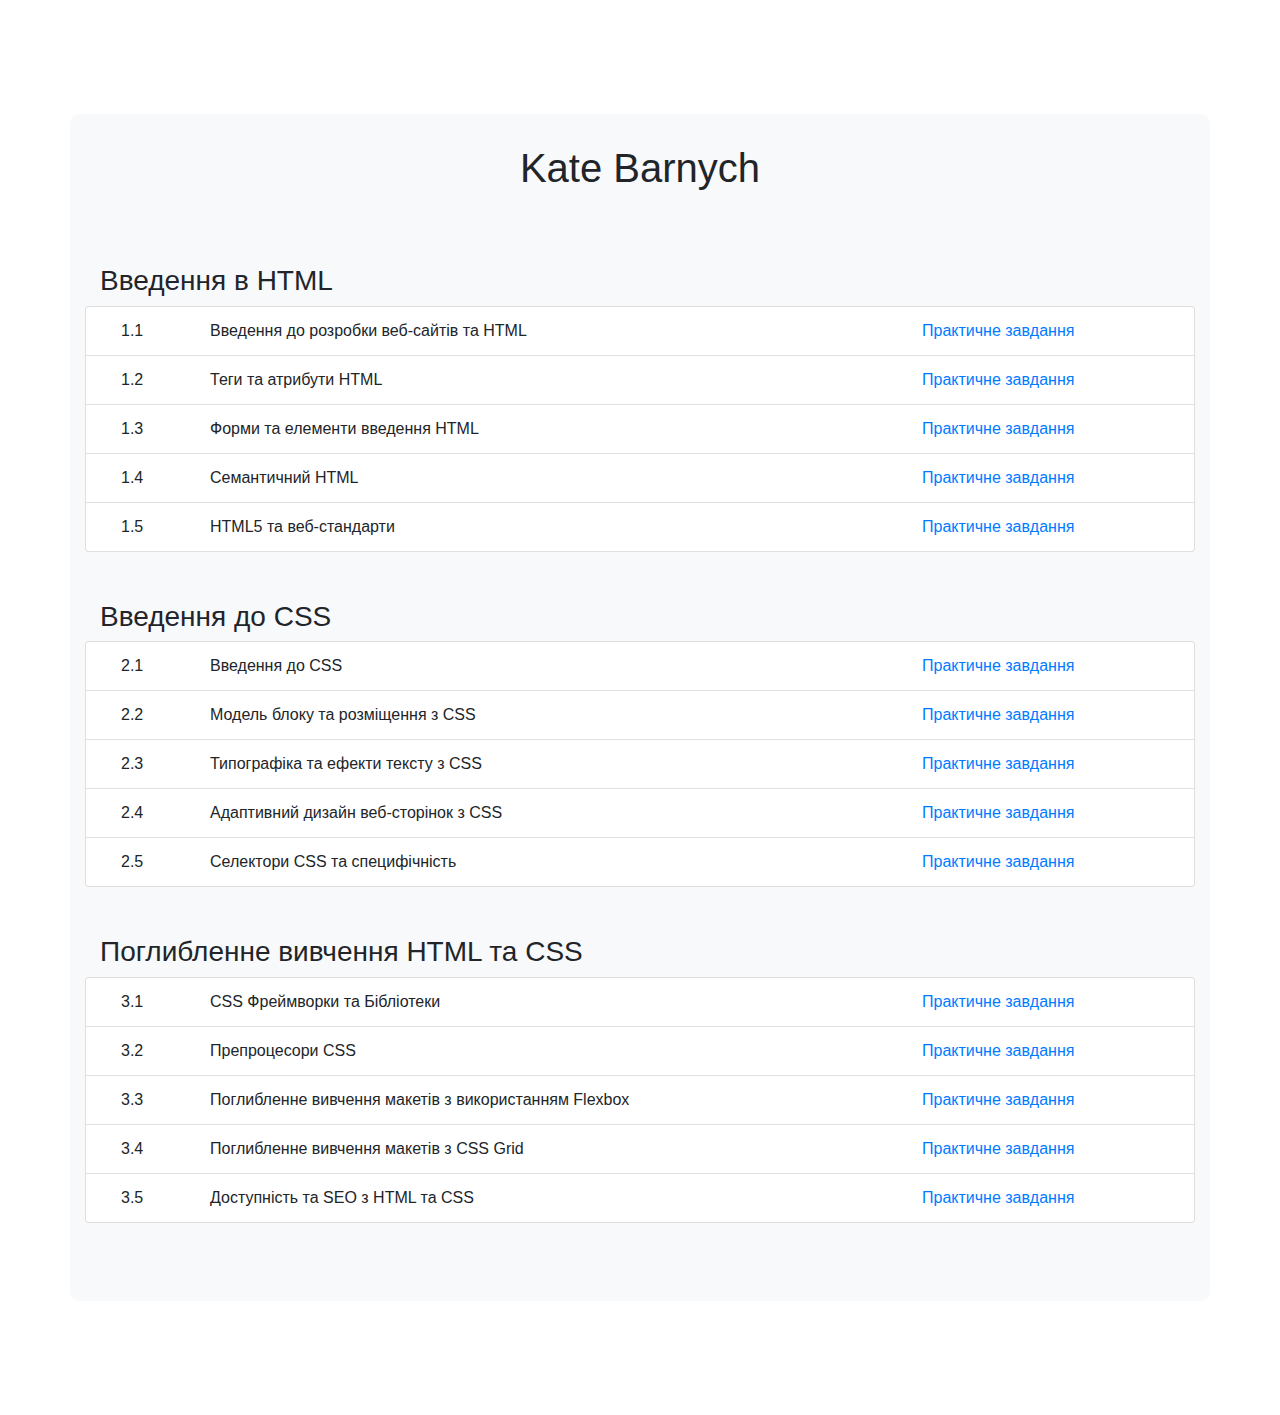
<file: index.html>
<!doctype html>
<html lang="en">
<head>
  <!-- Required meta tags -->
  <meta charset="utf-8">
  <meta name="viewport" content="width=device-width, initial-scale=1">
​
  <!-- Bootstrap CSS -->
  <link href="https://stackpath.bootstrapcdn.com/bootstrap/4.5.2/css/bootstrap.min.css" rel="stylesheet">
​
  <!-- Optional custom CSS -->
  <style>
    body {
      background-image: url("https://e0.pxfuel.com/wallpapers/994/922/desktop-wallpaper-vertical-anime-pemandangan-anime.jpg");
      background-repeat: no-repeat;
  	  background-size: cover;
    }
    .container {
      margin-top: 10vh;
      margin-bottom: 10vh;
      background-color: #f8f9fa;
      padding: 30px;
      border-radius: 10px;
    }
  </style>
​
  <title>Course Structure</title>
</head>
<body>
  <div class="container">
    <h1 class="mb-5 text-center">Kate Barnych</h1>
​
    <h3>Введення в HTML</h3>
    <div class="list-group mb-4">
      <div class="list-group-item row d-flex">
        <div class="col-sm-2 col-md-1">1.1</div>
        <div class="col-sm-6 col-md-8">Введення до розробки веб-сайтів та HTML</div>
        <div class="col-sm-4 col-md-3"><a href="https://barnich-kate.github.io/web-practice-course/1_1/index.html">Практичне завдання</a></div>
      </div>
      <div class="list-group-item row d-flex">
        <div class="col-sm-2 col-md-1">1.2</div>
        <div class="col-sm-6 col-md-8">Теги та атрибути HTML</div>
        <div class="col-sm-4 col-md-3"><a href="https://barnich-kate.github.io/web-practice-course/1_2/example.html">Практичне завдання</a></div>
      </div>
      <div class="list-group-item row d-flex">
        <div class="col-sm-2 col-md-1">1.3</div>
        <div class="col-sm-6 col-md-8">Форми та елементи введення HTML</div>
        <div class="col-sm-4 col-md-3"><a href="https://barnich-kate.github.io/web-practice-course/1_3/form_example.html">Практичне завдання</a></div>
      </div>
      <div class="list-group-item row d-flex">
        <div class="col-sm-2 col-md-1">1.4</div>
        <div class="col-sm-6 col-md-8">Семантичний HTML</div>
        <div class="col-sm-4 col-md-3"><a href="https://barnich-kate.github.io/web-practice-course/1_4/semantic_example.html">Практичне завдання</a></div>
      </div>
      <div class="list-group-item row d-flex">
        <div class="col-sm-2 col-md-1">1.5</div>
        <div class="col-sm-6 col-md-8">HTML5 та веб-стандарти</div>
        <div class="col-sm-4 col-md-3"><a href="https://barnich-kate.github.io/web-practice-course/1_5/html5_example.html">Практичне завдання</a></div>
      </div>
      <!-- Repeat for other items in this section -->
    </div>
​
    <h3>Введення до CSS</h3>
    <div class="list-group mb-4">
      <div class="list-group-item row d-flex">
        <div class="col-sm-2 col-md-1">2.1</div>
        <div class="col-sm-6 col-md-8">Введення до CSS</div>
        <div class="col-sm-4 col-md-3"><a href="https://barnich-kate.github.io/web-practice-course/2_1/index.html#section1">Практичне завдання</a></div>
      </div>
      <div class="list-group-item row d-flex">
        <div class="col-sm-2 col-md-1">2.2</div>
        <div class="col-sm-6 col-md-8">Модель блоку та розміщення з CSS</div>
        <div class="col-sm-4 col-md-3"><a href="https://barnich-kate.github.io/web-practice-course/2_2/layout.html">Практичне завдання</a></div>
      </div>
      <div class="list-group-item row d-flex">
        <div class="col-sm-2 col-md-1">2.3</div>
        <div class="col-sm-6 col-md-8">Типографіка та ефекти тексту з CSS</div>
        <div class="col-sm-4 col-md-3"><a href="https://barnich-kate.github.io/web-practice-course/2_3/typography.html">Практичне завдання</a></div>
      </div>
      <div class="list-group-item row d-flex">
        <div class="col-sm-2 col-md-1">2.4</div>
        <div class="col-sm-6 col-md-8">Адаптивний дизайн веб-сторінок з CSS</div>
        <div class="col-sm-4 col-md-3"><a href="https://barnich-kate.github.io/web-practice-course/2_4/index.html">Практичне завдання</a></div>
      </div>
      <div class="list-group-item row d-flex">
        <div class="col-sm-2 col-md-1">2.5</div>
        <div class="col-sm-6 col-md-8">Селектори CSS та специфічність</div>
        <div class="col-sm-4 col-md-3"><a href="#">Практичне завдання</a></div>
      </div>
      <!-- Repeat for other items in this section -->
    </div>
​
    <h3>Поглибленне вивчення HTML та CSS</h3>
    <div class="list-group mb-4">
      <div class="list-group-item row d-flex">
        <div class="col-sm-2 col-md-1">3.1</div>
        <div class="col-sm-6 col-md-8">CSS Фреймворки та Бібліотеки</div>
        <div class="col-sm-4 col-md-3"><a href="#">Практичне завдання</a></div>
      </div>
      <div class="list-group-item row d-flex">
        <div class="col-sm-2 col-md-1">3.2</div>
        <div class="col-sm-6 col-md-8">Препроцесори CSS</div>
        <div class="col-sm-4 col-md-3"><a href="#">Практичне завдання</a></div>
      </div>
      <div class="list-group-item row d-flex">
        <div class="col-sm-2 col-md-1">3.3</div>
        <div class="col-sm-6 col-md-8">Поглибленне вивчення макетів з використанням Flexbox</div>
        <div class="col-sm-4 col-md-3"><a href="#">Практичне завдання</a></div>
      </div>
      <div class="list-group-item row d-flex">
        <div class="col-sm-2 col-md-1">3.4</div>
        <div class="col-sm-6 col-md-8">Поглибленне вивчення макетів з CSS Grid</div>
        <div class="col-sm-4 col-md-3"><a href="#">Практичне завдання</a></div>
      </div>
      <div class="list-group-item row d-flex">
        <div class="col-sm-2 col-md-1">3.5</div>
        <div class="col-sm-6 col-md-8">Доступність та SEO з HTML та CSS</div>
        <div class="col-sm-4 col-md-3"><a href="#">Практичне завдання</a></div>
      </div>
      <!-- Repeat for other items in this section -->
    </div>
​
  </div>
​
  <!-- Optional JavaScript; jQuery first, then Popper.js, then Bootstrap JS -->
  <script src="https://code.jquery.com/jquery-3.5.1.slim.min.js"></script>
  <script src="https://cdn.jsdelivr.net/npm/bootstrap@4.5.2/dist/js/bootstrap.bundle.min.js"></script>
</body>
</html>
</file>
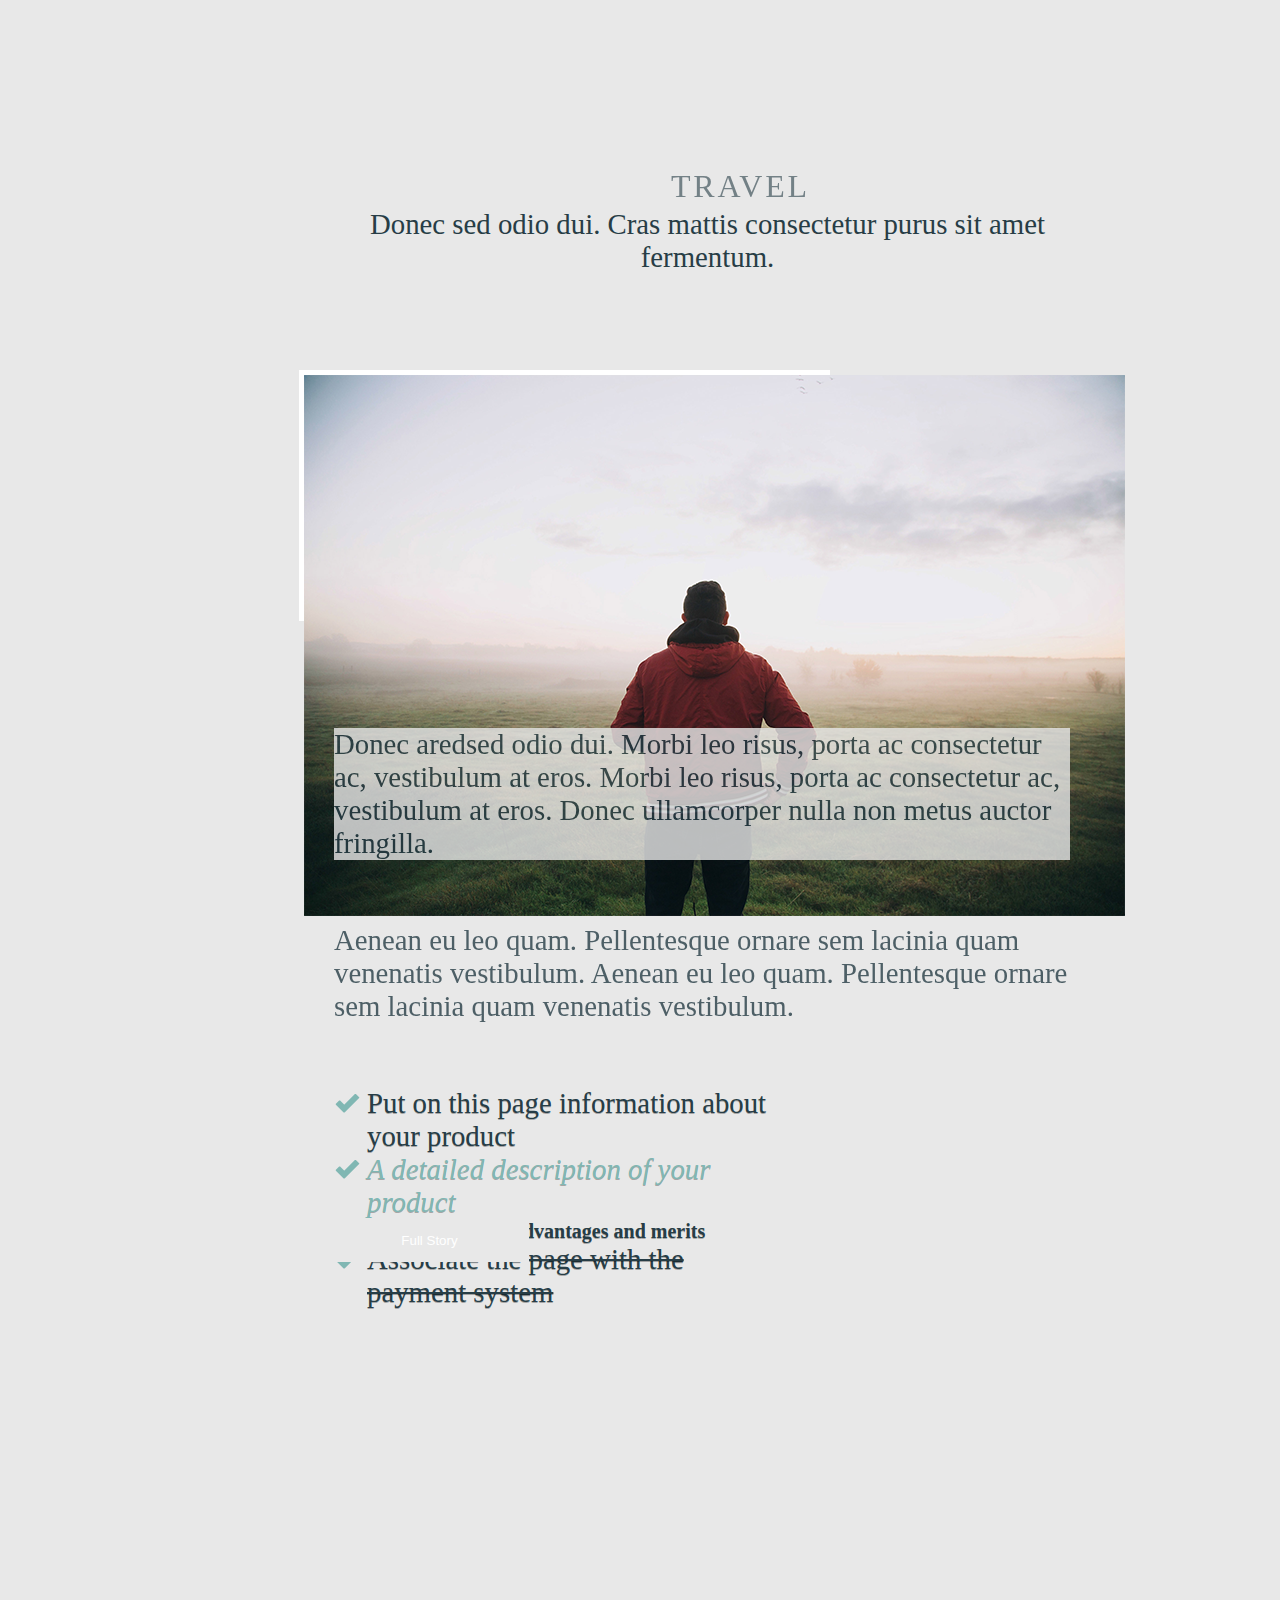
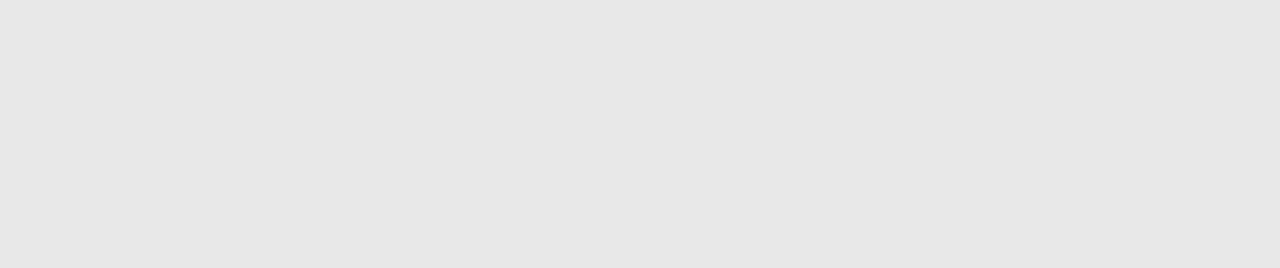
<file: 2_4/index.html>
<!DOCTYPE html>
<html lang="uk">
<head>
    <meta charset="UTF-8">
    <meta name="viewport" content="width=device-width, initial-scale=1.0">
    <title>Адаптивна веб-сторінка</title>
    <link rel="stylesheet" href="styles.css">
</head>
<body>
   <div class="container">
    <h1>Travel</h1>
    <h2>Donec sed odio dui. Cras mattis consectetur purus sit amet fermentum. </h2>
    <div class="picture">
        <div class="image"><img src="./images/light-man_copy.png" alt="man_and_landskape"></div>
    </div>
    <article>
        <p class="text1">Donec aredsed odio dui. Morbi leo risus, porta ac consectetur ac, vestibulum at eros. Morbi leo risus, porta ac consectetur ac, vestibulum at eros. Donec ullamcorper nulla non metus auctor fringilla. </p>
        <p class="text2">Aenean eu leo quam. Pellentesque ornare sem lacinia quam venenatis vestibulum. Aenean eu leo quam. Pellentesque ornare sem lacinia quam venenatis vestibulum.</p>
        <ul class="list">
            <li class="p1">Put on this page information about your product</li>
            <li class="p2">A detailed description of your product</li>
            <li class="p3">Tell us about the advantages and merits</li>
            <li class="p4">Associate the page with the payment system</li>
        </ul>
    </article>
    <button class="my_button" type="button">Full Story</button>
   </div>
</body>
</html>
</file>
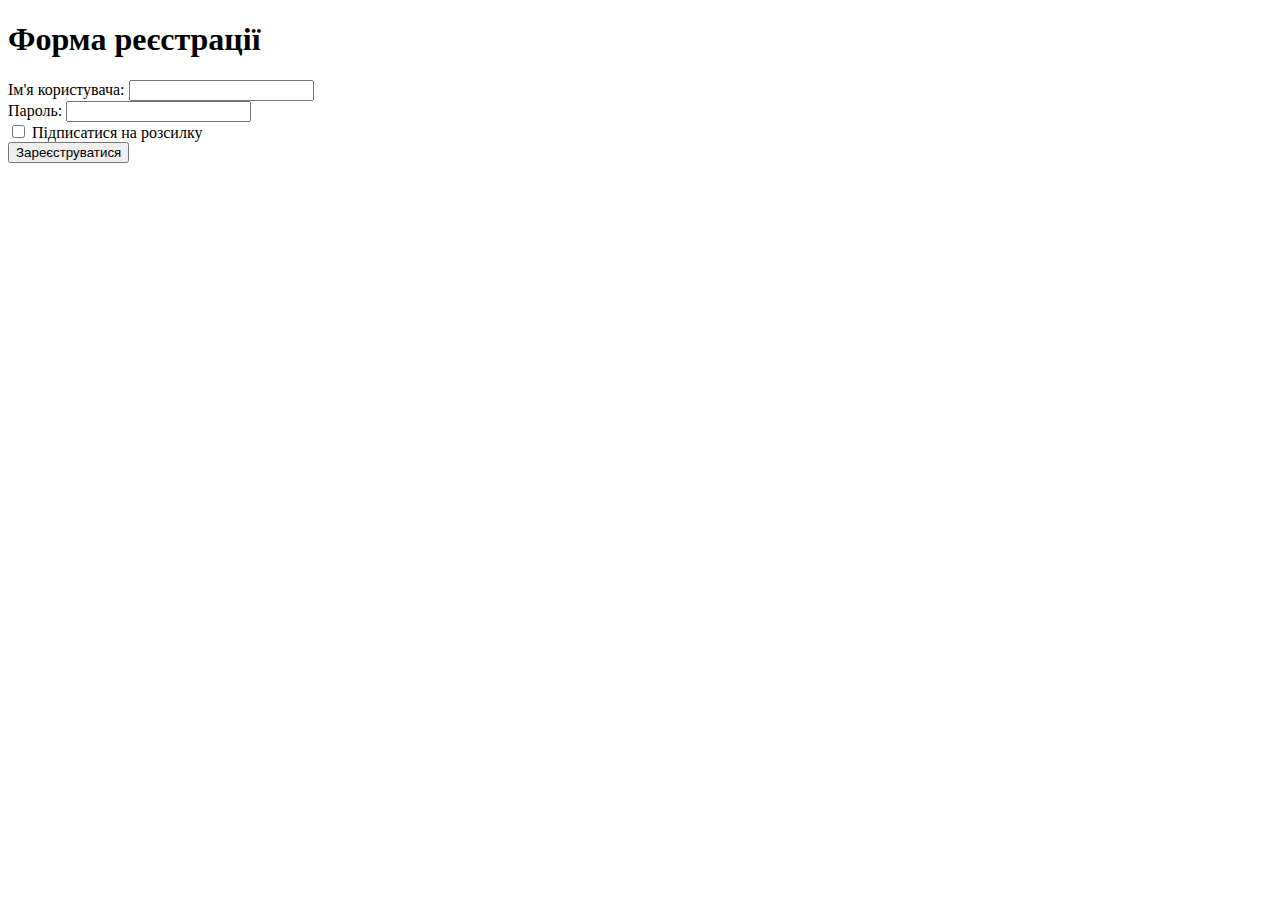
<file: 1_3/form_example.html>
<!DOCTYPE html>
<html lang="uk">
<head>
    <meta charset="UTF-8">
    <title>Приклад веб-сторінки з формою</title>
</head>
<body>
    <h1>Форма реєстрації</h1>
    <form action="registration.php" method="post">
        <label for="username">Ім'я користувача:</label>
        <input type="text" id="username" name="username" required>
        <br>
        
        <label for="password">Пароль:</label>
        <input type="password" id="password" name="password" required>
        <br>
        
        <label for="newsletter">
            <input type="checkbox" id="newsletter" name="newsletter">
            Підписатися на розсилку
        </label>
        <br>
        
        <input type="submit" value="Зареєструватися">
    </form>
</body>
</html>
</file>
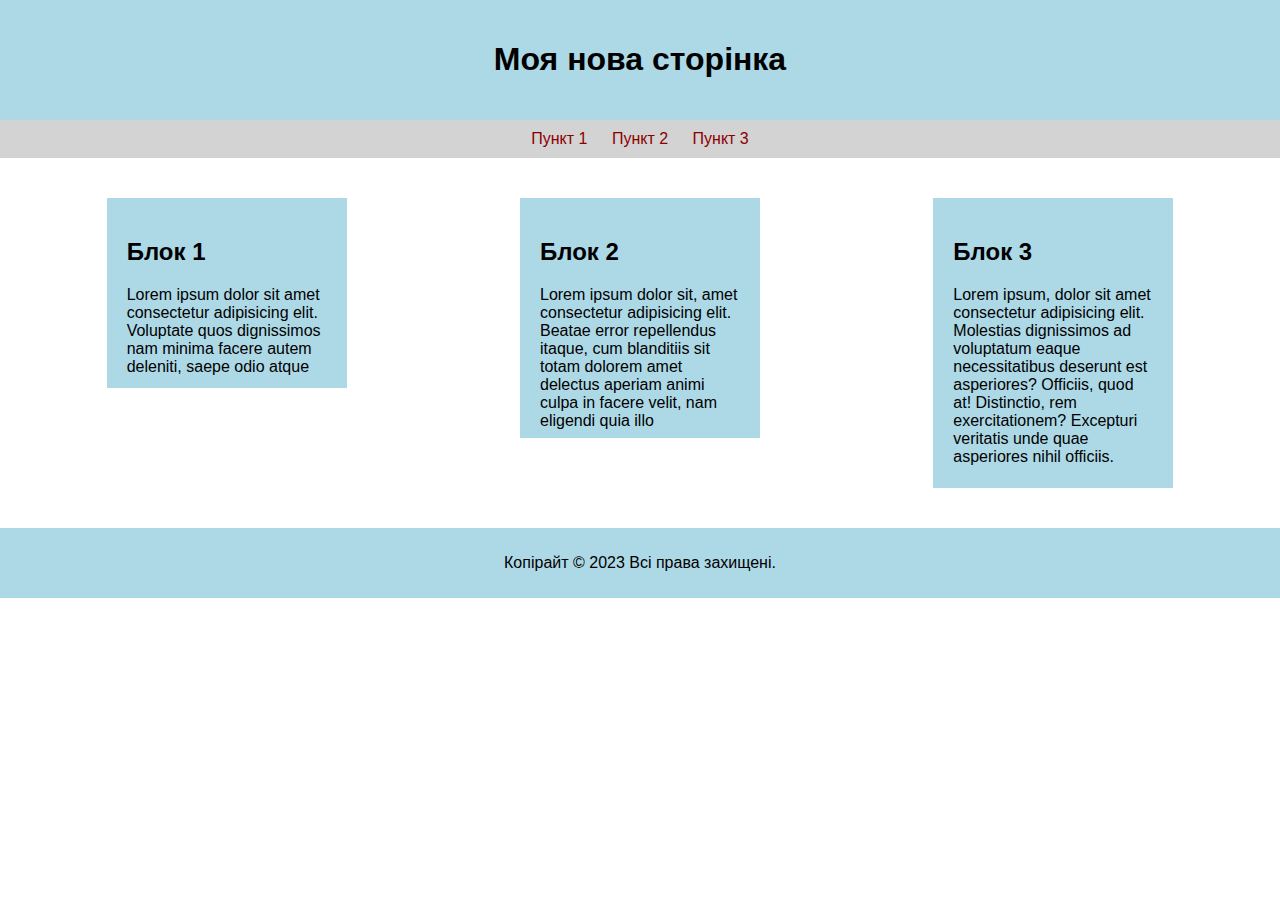
<file: 2_2/layout.html>
<!DOCTYPE html>
<html lang="en">
<head>
    <meta charset="UTF-8">
    <meta http-equiv="X-UA-Compatible" content="IE=edge">
    <meta name="viewport" content="width=device-width, initial-scale=1.0">
    <link rel="stylesheet" href="styles.css">
    <title>Розміщення з CSS</title>
</head>
<body>
    <header class="header">
        <h1>Моя нова сторінка</h1>
    </header>
    <nav class="nav">
        <a href="#">Пункт 1</a>
        <a href="#">Пункт 2</a>
        <a href="#">Пункт 3</a>
    </nav>
    <main class="content">
        <section class="box box-1">
            <h2>Блок 1</h2>
            <p>Lorem ipsum dolor sit amet consectetur adipisicing elit. Voluptate quos dignissimos nam minima facere autem deleniti, saepe odio atque</p>
        </section>
        <section class="box box-2">
            <h2>Блок 2</h2>
            <p>Lorem ipsum dolor sit, amet consectetur adipisicing elit. Beatae error repellendus itaque, cum blanditiis sit totam dolorem amet delectus aperiam animi culpa in facere velit, nam eligendi quia illo</p>
        </section>
        <section class="box box-3">
            <h2>Блок 3</h2>
            <p>Lorem ipsum, dolor sit amet consectetur adipisicing elit. Molestias dignissimos ad voluptatum eaque necessitatibus deserunt est asperiores? Officiis, quod at! Distinctio, rem exercitationem? Excepturi veritatis unde quae asperiores nihil officiis.</p>
        </section>
    </main>
    <footer class="footer">
        <p>Копірайт © 2023 Всі права захищені.</p>
    </footer>

</body>

</html>
</file>
<file: 2_4/styles.css>
* {
    padding: 0;
    margin: 0;
    border: 0;
    background-image: url(./images/Layer_0.png);
}

.container {
    width: 1440px;
    height: 1700px;
    margin: 0 auto;
}

h1 {
width: 67px;
height: 10px;
opacity: 0.6;
color: #273d46;
font-family: "Arial MT";
font-size: 14px;
font-weight: 400;
font-style: normal;
letter-spacing: normal;
line-height: 40px;
text-align: center;
text-transform: uppercase;
font-style: normal;
letter-spacing: 2.8px;
line-height: normal;
margin: 168px 702px 30px 671px;
}

h2 {
width: 721px;
height: 75px;
color: #273d46;
font-family: "Times New Roman PSMT";
font-size: 36px;
font-weight: 400;
font-style: normal;
letter-spacing: normal;
line-height: 50px;
text-align: center;
font-style: normal;
letter-spacing: normal;
line-height: normal;
margin: 0 372px 87px 347px;
}


.image {

width: 821px;
height: 541px;
border: 10px solid white;
margin: 0px 320px 107px 299px;
}

p {
opacity: 0.8;
color: #273d46;
font-family: "Times New Roman PSMT";
font-size: 24px;
font-weight: 400;
font-style: normal;
letter-spacing: normal;
line-height: 40px;
text-align: left;
font-style: normal;
letter-spacing: normal;
line-height: normal;
margin: 0 370px 64px 334px;
}

.list {
    list-style-image: url(./images/check_icon.png);
    width: 421px;
    height: 19px;
    text-shadow: 0 1px 0 rgba(0, 0, 0, 0.3);
    color: #273d46;
    font-family: "Arial MT";
    font-size: 20px;
    font-weight: 400;
    font-style: normal;
    letter-spacing: normal;
    line-height: 36px;
    text-align: left;
    font-style: normal;
    letter-spacing: normal;
    line-height: normal;    
    margin: 0 1084px 13px 367px;
}

.p2 {
    color: #80b7b3;
    font-family: "Arial MT";
    font-weight: 400;
    font-style: italic;
}

.p3 {
    color: #273d46;
    font-family: "Arial MT";
    font-size: 20px;
    font-weight: bold;
}

.p4 {
    color: #273d46;
    text-decoration: line-through;
}

.my_button {
    background-color: #80b7b3;
    color: white;
    text-align: center;
    text-decoration: none;
    width: 199px;
    height: 44px;
    /*box-shadow: 0 6px 40px rgba(128, 183, 179, 1);*/
    margin: 99px 911px 137px 330px;
    border: #273d46;
}

/* Стилі для екранів менше 600 пікселів */
@media (max-width: 600px) {
    h1 {
        font-size: 1.2rem;
    }
    
    h2 {
        font-size: 1.4rem;
    }

    p {
        font-size: 1.4rem;
    }
    li {
        font-size: 1.4rem;
    }
    .image {
        width: 521px;
        height: 241px;
        border: 5px solid white;
    }
}

/* Стилі для екранів більше 600 пікселів */
@media (min-width: 601px) {
    h1 {
        font-size: 2rem;
    }
    
    h2 {
        font-size: 1.8rem;
    }

    p {
        font-size: 1.8rem;
    }

    li {
        font-size: 1.8rem;
    }
    .image {
        width: 521px;
        height: 241px;
        border: 5px solid white;
    }
}
</file>
<file: 2_2/styles.css>
body {
    font-family: Arial, sans-serif;
    margin: 0;
    padding: 0;
  }
  .header {
    background-color: lightblue;
    padding: 20px;
    text-align: center;
  }
  .nav {
    background-color: lightgray;
    padding: 10px;
    text-align: center;
  }
  .nav a {
    color: darkred;
    text-decoration: none;
    margin: 0 10px;
  }
  .nav a:hover {
    text-decoration: underline;
  }
  .content {
    display: flex;
    justify-content: space-around;
    padding: 20px;
  }
  .box {
    width: 200px;
    padding: 20px;
    background-color: lightblue;
    margin: 20px;
  }
  
  .box-1 {
    height: 150px;
  }
  
  .box-2 {
    height: 200px;
  }
  
  .box-3 {
    height: 250px;
  }

  .footer {
    background-color: lightblue;
    padding: 10px;
    text-align: center;
  }
</file>
